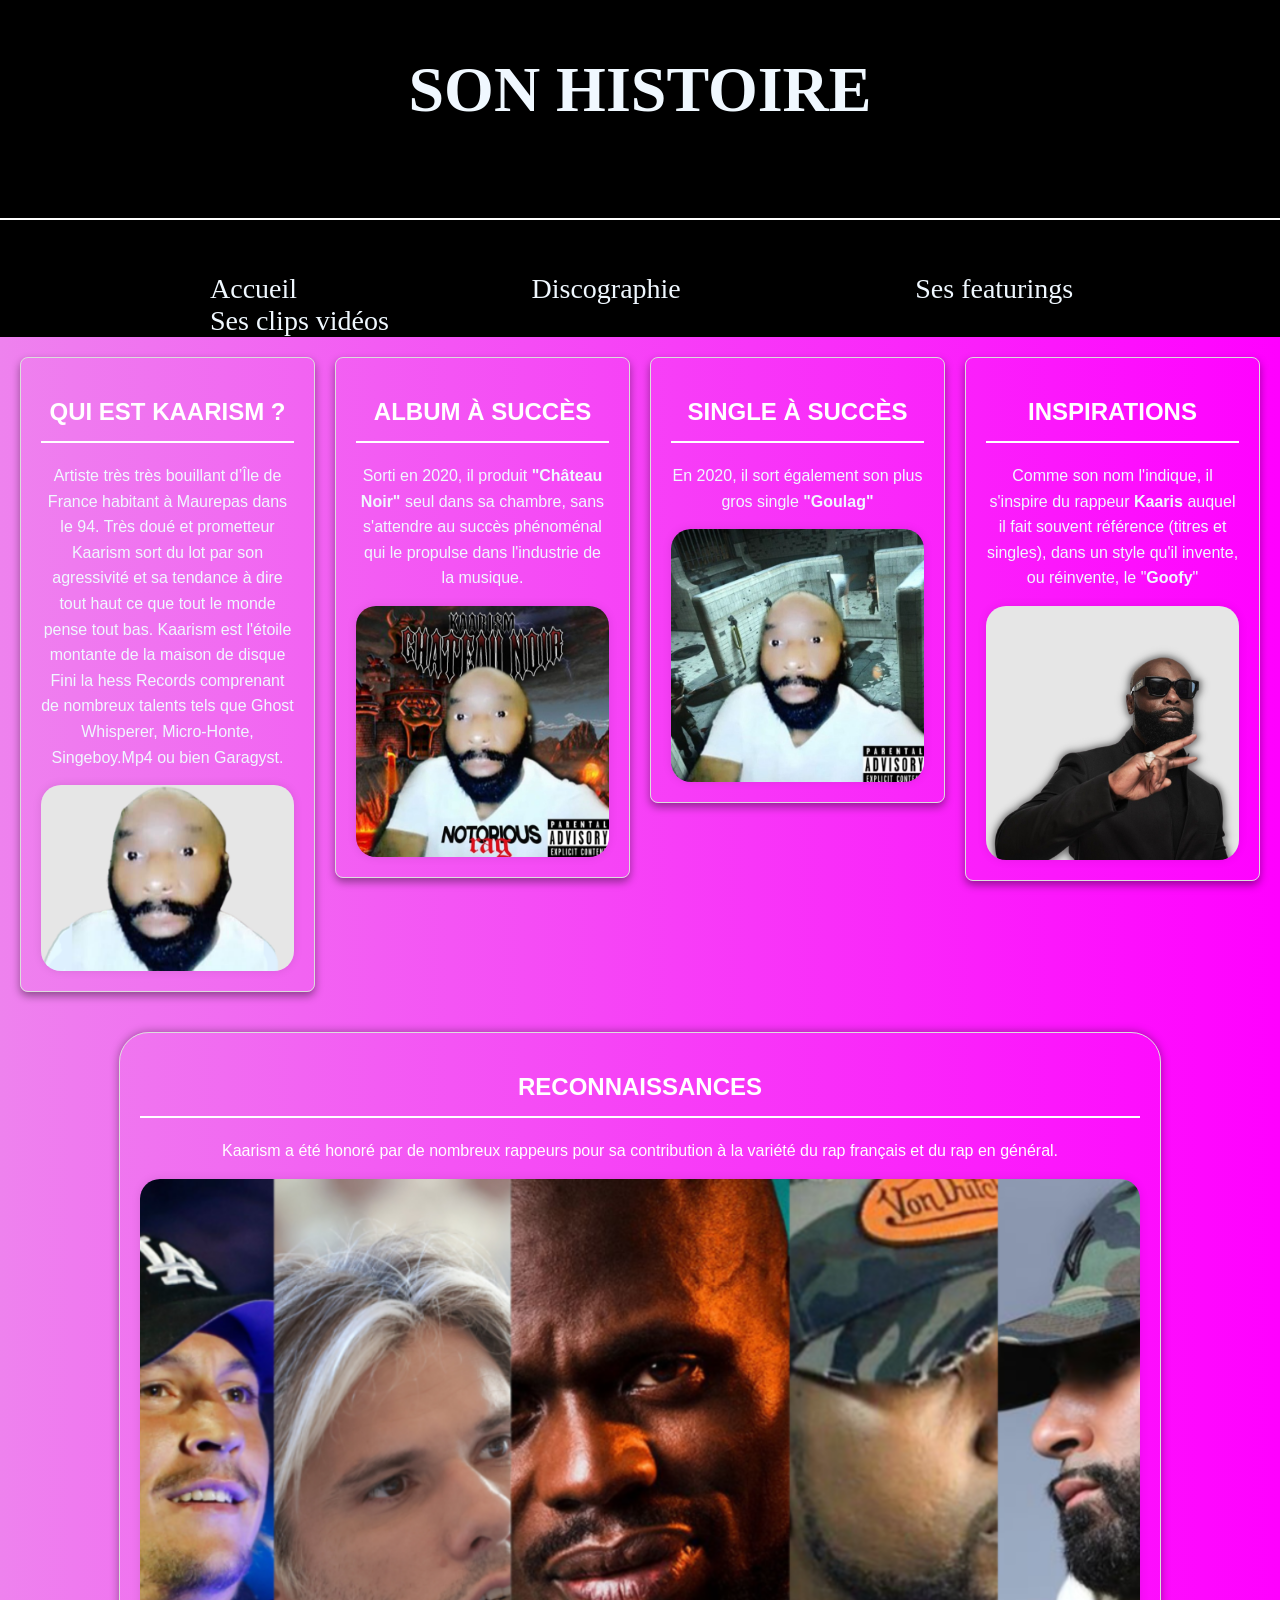
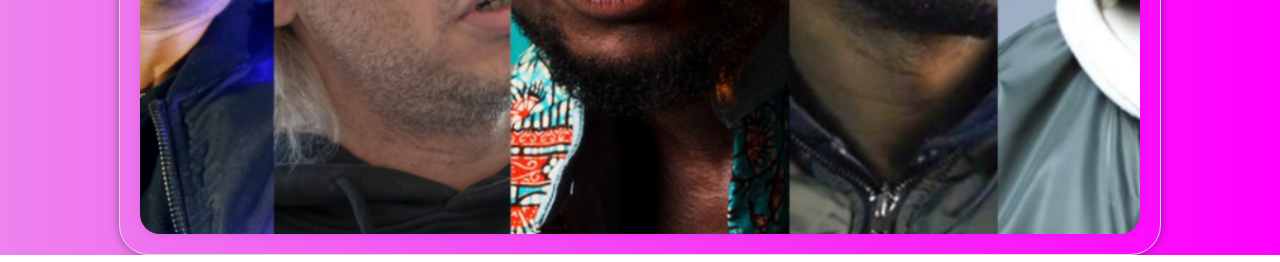
<file: pages/Histoire.html>
<!DOCTYPE html>
<html>

<head>
<meta charset="UTF-8">
<meta name="viewport" content="width=device-width, initial-scale=1.0">
<meta name="Kaarism" content="Dans ce site, vous découvrerez qui est Kaarism">
<link rel="stylesheet" type="text/css" href="../CSS/css2.css">
</head>

<body class="Animationamettre">


<header class="bannière3">
<nav>
<h1 class="L ARM">Son Histoire</h1>
<a class="couleur i" href="../index.html">Accueil</a>
<a class="couleur i" href="./Discographie.html">Discographie</a>
<a class="couleur i" href="./Feats.html">Ses featurings</a>
<a class="couleur i" href="./Statistiques.html">Ses clips vidéos</a>
</nav>
</header>




<div class="BK">


<div class="BK2"><h2>Qui est Kaarism ?</h2>
    <p>Artiste très très bouillant d’Île de France habitant à Maurepas dans le 94.

        Très doué et prometteur Kaarism sort du lot par son agressivité et sa tendance à dire tout haut ce que tout le monde pense tout bas.
        
        Kaarism est l'étoile montante de la maison de disque Fini la hess Records comprenant de nombreux talents tels que Ghost Whisperer, Micro-Honte, Singeboy.Mp4 ou bien Garagyst.</p>

    <img src="../Ressource/image/kaarismalexandre.png" alt="Kaarism">
</div>


<div class="BK2">
    <h2>Album à Succès</h2>
    <p>Sorti en 2020, il produit <strong>"Château Noir"</strong> seul dans sa chambre, sans s'attendre au succès phénoménal qui le propulse dans l'industrie de la musique.</p>

    <img src="../Ressource/image/kaarism2alexandre.png" alt="Album le plus populaire">
</div>


<div class="BK2">
    <h2>Single à Succès</h2>
    <p>En 2020, il sort également son plus gros single <strong>"Goulag"</strong></p>

    <img src="../Ressource/image/karism3alexandre.png" alt="Single le plus populaire">
</div>


<div class="BK2">
    <h2>Inspirations</h2>
    <p>Comme son nom l'indique, il s'inspire du rappeur <strong>Kaaris</strong> auquel il fait souvent référence (titres et singles), dans un style qu'il invente, ou réinvente, le "<strong>Goofy</strong>"</p>

    <img src="../Ressource/image/karism4alexandre.png" alt="Inspirations">
</div>

</div>

<section>

    <h2>Reconnaissances</h2>
    <p>Kaarism a été honoré par de nombreux rappeurs pour sa contribution à la variété du rap français et du rap en général.</p>

    <img src="../Ressource/image/karism5alexandre.png" alt="Reconnaissances">
</section>

</body>

</html>
</file>
<file: CSS/css2.css>
body {
    font-family: 'Arial', sans-serif;
    margin: 0;
    padding: 0;   
}


section {
    max-width: 1000px;
    margin: 20px auto;
    padding: 20px;
    border: 1px solid #ddd;
    border-radius: 30px;
    box-shadow: 0 0 10px rgba(0, 0, 0, 0.37);
    color: white;
    text-align: center;
}

h1, h2 {
    color: #ffffff;
    text-align: center;
    text-transform: uppercase;
    border-bottom: 2px solid #ffffff;
    padding-bottom: 15px;
}

p {
    line-height: 1.6;
    margin-bottom: 15px;
}

img {
    max-width: 100%;
    height: auto;
    display: block;
    margin: auto;
    border-radius: 20px;
    box-shadow: 0 0 10px rgba(0, 0, 0, 0.1);
    transition: transform 0.5s ease;
}

img:hover {
    transform: scale(1.05);
}
.page{
    text-align: center;
}

.bannière3{
    background-color: rgb(0, 0, 0);
    margin-right: -20px;
    margin-top: -60px;
    margin-left: -20px;
}

.L{
    text-align: center;
    height: 150px;
    padding-top: 60px;
    font-family: cursive;
    font-size: 400%;
    color: aliceblue;
}

.ARM{
    transition: transform 0.5s ease-in;
}

.ARM:hover{
    transform:scale(1.2);
}

.couleur{
    color: #F0F8FF;
    font-size: 175%;
    text-decoration: double;
    margin-bottom: 10px;
    margin-left: 120px;
    font-family: cursive;
}

.i{
    text-align: center;
    margin-left: 230px;
}

.i:hover{
    background-color: violet;
}

.Animationamettre{
    width: 100%;
    height: 1080px;
    background: linear-gradient(-90deg, #EE82EE, #ff00ff, #470047, #ff00ff, #EE82EE);
    background-size: 400% 400%;
    animation: Gr 10s infinite linear;
}

@keyframes Gr{
    0%{
        background-position: 0% 50%;
    }
    50%{
        background-position: 100% 50%;
    }
    100%{
        background-position: 0% 50%;
    }
}

.backgroundhistoire{
    background-image: url(../Ressource/image/fondvioletsecours.png);
    height: auto;
    width: auto;
    background-repeat: no-repeat;
    background-size: 100%;
}

.BK{
    display: grid;
    grid-template-columns: 1fr 1fr;
    gap: 20px;
    padding: 20px;
    display: flex;
    justify-content: center;
    
}

.BK2{
    padding: 20px;
    text-align: center;
    border-radius: 8px;
    box-shadow: 0 4px  8px  rgba(0, 0, 0, 0.4);
    border: 1px solid #ddd;
    height: 93%;
    width: 80%;
    color: #F0F8FF;
}

/* === Responsive === */
@media (max-width: 768px) {
    section {
        margin: 15px 10px;
        padding: 15px;
    }
    .L {
        font-size: 200%;
        padding-top: 30px;
        height: auto;
    }
    .couleur {
        margin-left: 0;
        display: block;
        text-align: center;
        padding: 0.25em 0;
    }
    .i {
        margin-left: 0;
    }
    .BK {
        flex-direction: column;
        align-items: center;
    }
    .BK2 {
        width: 95%;
        margin-bottom: 15px;
    }
    .Animationamettre {
        height: auto;
        min-height: 100vh;
    }
}

@media (max-width: 480px) {
    .L {
        font-size: 150%;
    }
    .BK2 {
        width: 100%;
        box-sizing: border-box;
    }
}
</file>
